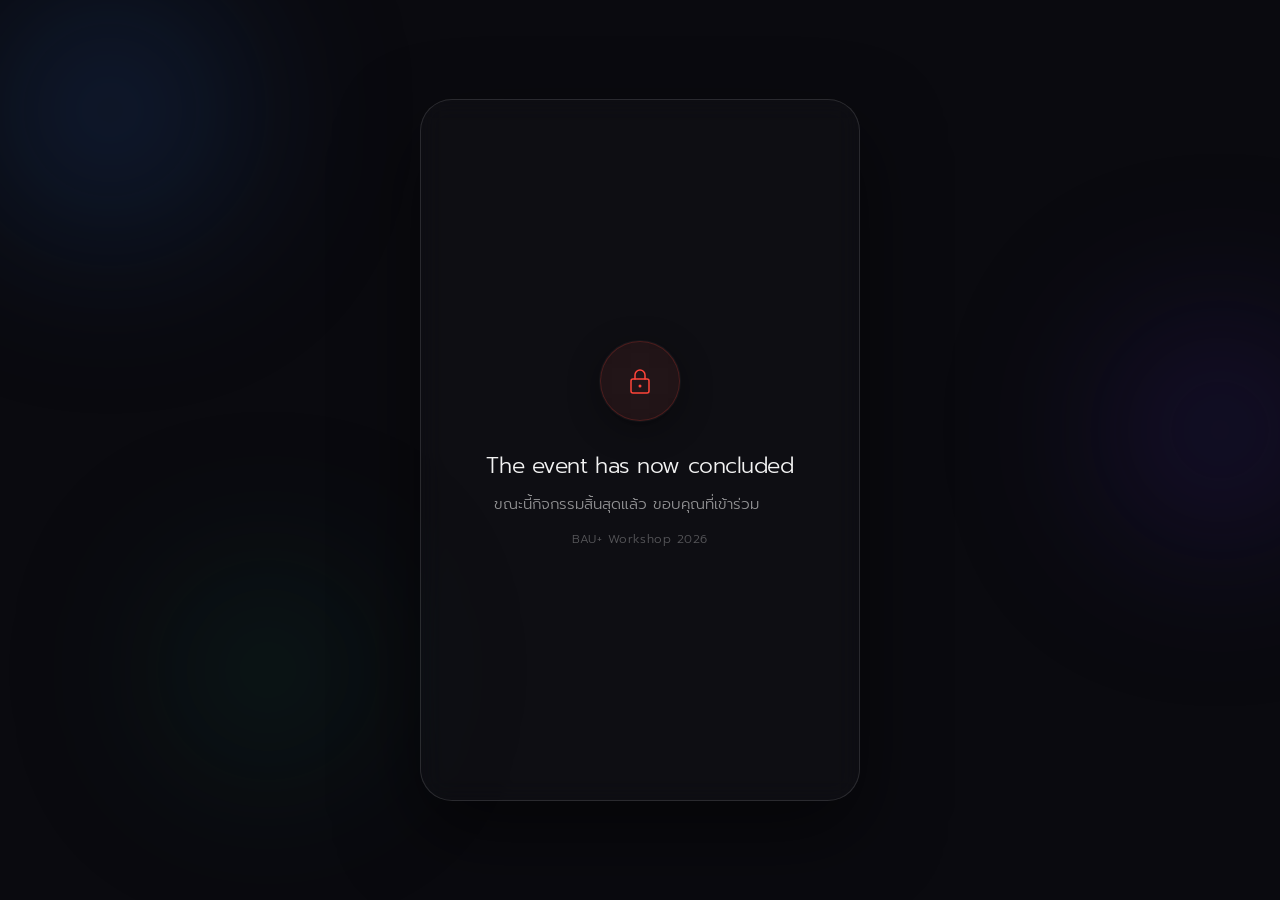
<file: closed.html>
<!DOCTYPE html>
<html lang="th">
<head>
  <meta charset="UTF-8" />
  <meta name="viewport" content="width=device-width, initial-scale=1.0, maximum-scale=1.0, user-scalable=no" />
  <title>Registration Closed</title>
  <link rel="preconnect" href="https://fonts.googleapis.com">
  <link rel="preconnect" href="https://fonts.gstatic.com" crossorigin>
  <link href="https://fonts.googleapis.com/css2?family=Prompt:wght@200;300;400;500&display=swap" rel="stylesheet">
  <link rel="stylesheet" href="style.css" />
</head>
<body>

  <!-- Background Orbs -->
  <div class="bg-orbs">
    <div class="orb orb-1"></div>
    <div class="orb orb-2"></div>
    <div class="orb orb-3"></div>
  </div>

  <div class="app">
    <div class="screen" data-screen="closed">
      <div class="screen-inner">
        <div class="closed-content">

          <div class="closed-icon-wrap">
            <div class="closed-icon-ring">
              <svg width="32" height="32" viewBox="0 0 32 32" fill="none">
                <rect x="7" y="14" width="18" height="14" rx="2" stroke="currentColor" stroke-width="1.5"/>
                <path d="M11 14v-4a5 5 0 0110 0v4" stroke="currentColor" stroke-width="1.5" stroke-linecap="round"/>
                <circle cx="16" cy="21" r="1.5" fill="currentColor"/>
              </svg>
            </div>
          </div>

          <div class="closed-text">
            <p class="closed-label">The event has now concluded</p>
            <p class="closed-sub">ขณะนี้กิจกรรมสิ้นสุดแล้ว ขอบคุณที่เข้าร่วม</p>
            <p class="closed-event">BAU+ Workshop 2026</p>
          </div>

        </div>
      </div>
    </div>
  </div>

</body>
</html>
</file>
<file: style.css>
/* ============================================================
   LIQUID GLASS CHECK-IN · Apple-inspired Design System
   ============================================================ */

/* ── Variables ────────────────────────────────────────────── */
:root {
  --bg: #0a0a0f;
  --bg-mid: #0f0f1a;

  /* Glass */
  --glass-bg: rgba(255,255,255,0.06);
  --glass-bg-hover: rgba(255,255,255,0.1);
  --glass-border: rgba(255,255,255,0.12);
  --glass-border-bright: rgba(255,255,255,0.22);
  --glass-blur: 24px;

  /* Text */
  --text-primary: rgba(255,255,255,0.95);
  --text-secondary: rgba(255,255,255,0.55);
  --text-tertiary: rgba(255,255,255,0.3);

  /* Accent */
  --accent: #5e9fff;
  --accent-warm: #a78bfa;
  --accent-glow: rgba(94,159,255,0.35);
  --success: #30d158;
  --success-glow: rgba(48,209,88,0.3);
  --error: #ff453a;

  /* Orb colors */
  --orb-1: #1a3a6e;
  --orb-2: #2d1b69;
  --orb-3: #0e3a2f;

  /* Typography */
  --font: 'Prompt', -apple-system, 'SF Pro Display', sans-serif;

  /* Radius */
  --r-sm: 12px;
  --r-md: 18px;
  --r-lg: 24px;
  --r-xl: 32px;

  /* Spacing */
  --safe-bottom: env(safe-area-inset-bottom, 0px);
}

/* ── Reset ────────────────────────────────────────────────── */
*, *::before, *::after { box-sizing: border-box; margin: 0; padding: 0; }

html {
  height: 100%;
  -webkit-tap-highlight-color: transparent;
  -webkit-text-size-adjust: 100%;
}

body {
  font-family: var(--font);
  background: var(--bg);
  color: var(--text-primary);
  min-height: 100vh;
  min-height: 100dvh;
  overflow-x: hidden;
  position: relative;
}

button { font-family: var(--font); cursor: pointer; border: none; outline: none; background: none; }
input  { font-family: var(--font); outline: none; border: none; background: none; }
img    { display: block; }

/* ── Background Orbs ──────────────────────────────────────── */
.bg-orbs {
  position: fixed;
  inset: 0;
  pointer-events: none;
  z-index: 0;
  overflow: hidden;
}

.orb {
  position: absolute;
  border-radius: 50%;
  filter: blur(80px);
  opacity: 0.55;
  animation: orb-drift 20s ease-in-out infinite;
}

.orb-1 {
  width: 380px; height: 380px;
  background: radial-gradient(circle, var(--orb-1), transparent 70%);
  top: -80px; left: -80px;
  animation-duration: 22s;
}

.orb-2 {
  width: 320px; height: 320px;
  background: radial-gradient(circle, var(--orb-2), transparent 70%);
  top: 30%; right: -100px;
  animation-duration: 18s;
  animation-delay: -7s;
}

.orb-3 {
  width: 280px; height: 280px;
  background: radial-gradient(circle, var(--orb-3), transparent 70%);
  bottom: 10%; left: 10%;
  animation-duration: 25s;
  animation-delay: -12s;
}

@keyframes orb-drift {
  0%, 100% { transform: translate(0, 0) scale(1); }
  33%       { transform: translate(30px, -20px) scale(1.08); }
  66%       { transform: translate(-20px, 30px) scale(0.94); }
}

/* ── App Shell ────────────────────────────────────────────── */
.app {
  position: relative;
  z-index: 1;
  width: 100%;
  min-height: 100vh;
  min-height: 100dvh;
}

/* ── Screens ──────────────────────────────────────────────── */
.screen {
  position: absolute;
  inset: 0;
  min-height: 100vh;
  min-height: 100dvh;
  display: flex;
  flex-direction: column;
  transition: opacity 0.45s cubic-bezier(0.4,0,0.2,1),
              transform 0.45s cubic-bezier(0.4,0,0.2,1);
}

.screen.hidden {
  opacity: 0;
  pointer-events: none;
  transform: translateY(24px);
}

.screen-inner {
  flex: 1;
  display: flex;
  flex-direction: column;
  padding: 0 20px;
  padding-bottom: max(32px, var(--safe-bottom));
  max-width: 460px;
  margin: 0 auto;
  width: 100%;
}

/* ── SCREEN 1 · Welcome ───────────────────────────────────── */
.welcome-content {
  flex: 1;
  display: flex;
  flex-direction: column;
  align-items: center;
  justify-content: center;
  gap: 0;
  padding: 60px 0 40px;
  text-align: center;
}

/* Logo */
.logo-wrap { margin-bottom: 36px; }

.logo-ring {
  width: 80px; height: 80px;
  border-radius: 50%;
  background: var(--glass-bg);
  border: 1px solid var(--glass-border-bright);
  backdrop-filter: blur(var(--glass-blur));
  -webkit-backdrop-filter: blur(var(--glass-blur));
  display: flex; align-items: center; justify-content: center;
  box-shadow:
    0 0 0 1px rgba(255,255,255,0.04),
    0 8px 32px rgba(0,0,0,0.4),
    inset 0 1px 0 rgba(255,255,255,0.15);
  animation: logo-pulse 3s ease-in-out infinite;
}

.logo-icon { color: var(--text-primary); opacity: 0.9; }

@keyframes logo-pulse {
  0%, 100% { box-shadow: 0 0 0 1px rgba(255,255,255,0.04), 0 8px 32px rgba(0,0,0,0.4), inset 0 1px 0 rgba(255,255,255,0.15), 0 0 0 0 var(--accent-glow); }
  50%       { box-shadow: 0 0 0 1px rgba(255,255,255,0.04), 0 8px 32px rgba(0,0,0,0.4), inset 0 1px 0 rgba(255,255,255,0.15), 0 0 0 16px transparent; }
}

/* Welcome text */
.welcome-text { margin-bottom: 44px; }

.welcome-label {
  font-size: 13px;
  font-weight: 300;
  color: var(--text-secondary);
  letter-spacing: 0.08em;
  text-transform: uppercase;
  margin-bottom: 10px;
}

.welcome-title {
  font-size: clamp(38px, 11vw, 52px);
  font-weight: 200;
  line-height: 1.1;
  letter-spacing: -0.03em;
  color: var(--text-primary);
  margin-bottom: 16px;
}

.welcome-title span {
  background: linear-gradient(135deg, var(--accent) 0%, var(--accent-warm) 100%);
  -webkit-background-clip: text;
  -webkit-text-fill-color: transparent;
  background-clip: text;
  font-weight: 300;
}

.welcome-sub {
  font-size: 15px;
  font-weight: 300;
  color: var(--text-secondary);
  line-height: 1.6;
}

/* Welcome Actions */
.welcome-actions { width: 100%; margin-bottom: 28px; }

.welcome-footer {
  font-size: 12px;
  font-weight: 300;
  color: var(--text-tertiary);
  letter-spacing: 0.04em;
}

/* ── Buttons ──────────────────────────────────────────────── */
.btn-primary {
  width: 100%;
  height: 56px;
  border-radius: var(--r-xl);
  background: linear-gradient(135deg,
    rgba(94,159,255,0.25) 0%,
    rgba(167,139,250,0.2) 100%);
  border: 1px solid var(--glass-border-bright);
  backdrop-filter: blur(var(--glass-blur));
  -webkit-backdrop-filter: blur(var(--glass-blur));
  color: var(--text-primary);
  font-size: 16px;
  font-weight: 400;
  display: flex; align-items: center; justify-content: center; gap: 8px;
  box-shadow:
    0 4px 24px rgba(0,0,0,0.3),
    inset 0 1px 0 rgba(255,255,255,0.15),
    0 0 0 0 var(--accent-glow);
  transition: all 0.25s cubic-bezier(0.4,0,0.2,1);
  position: relative;
  overflow: hidden;
}

.btn-primary::before {
  content: '';
  position: absolute;
  inset: 0;
  background: linear-gradient(135deg, rgba(255,255,255,0.06) 0%, transparent 60%);
  pointer-events: none;
}

.btn-primary:active {
  transform: scale(0.97);
  box-shadow: 0 2px 12px rgba(0,0,0,0.3), inset 0 1px 0 rgba(255,255,255,0.1);
}

.btn-done {
  margin-top: 8px;
  background: linear-gradient(135deg,
    rgba(48,209,88,0.2) 0%,
    rgba(48,209,88,0.1) 100%);
  border-color: rgba(48,209,88,0.3);
}

/* Back Button */
.btn-back {
  width: 40px; height: 40px;
  border-radius: 50%;
  background: var(--glass-bg);
  border: 1px solid var(--glass-border);
  color: var(--text-primary);
  display: flex; align-items: center; justify-content: center;
  transition: all 0.2s ease;
  backdrop-filter: blur(12px);
  -webkit-backdrop-filter: blur(12px);
}

.btn-back:active { transform: scale(0.92); background: var(--glass-bg-hover); }

/* ── Page Header ──────────────────────────────────────────── */
.page-header {
  display: flex;
  align-items: center;
  gap: 12px;
  padding: 16px 0 12px;
  padding-top: max(16px, env(safe-area-inset-top, 16px));
}

.header-title h2 {
  font-size: 18px;
  font-weight: 400;
  letter-spacing: -0.02em;
}

.header-step {
  font-size: 11px;
  color: var(--text-tertiary);
  font-weight: 300;
  margin-bottom: 2px;
}

.header-spacer { width: 40px; }

/* ── Progress Bar ─────────────────────────────────────────── */
.progress-bar {
  height: 2px;
  background: rgba(255,255,255,0.08);
  border-radius: 99px;
  margin-bottom: 28px;
  overflow: hidden;
}

.progress-fill {
  height: 100%;
  width: 0%;
  background: linear-gradient(90deg, var(--accent), var(--accent-warm));
  border-radius: 99px;
  transition: width 0.5s cubic-bezier(0.4,0,0.2,1);
  box-shadow: 0 0 8px var(--accent-glow);
}

/* ── Form ─────────────────────────────────────────────────── */
.form-container {
  flex: 1;
  display: flex;
  flex-direction: column;
  gap: 0;
}

.field-group {
  margin-bottom: 28px;
}

.field-label {
  display: flex;
  align-items: center;
  gap: 8px;
  font-size: 13px;
  font-weight: 400;
  color: var(--text-secondary);
  letter-spacing: 0.02em;
  margin-bottom: 10px;
}

.label-icon {
  width: 26px; height: 26px;
  background: var(--glass-bg);
  border: 1px solid var(--glass-border);
  border-radius: 8px;
  display: flex; align-items: center; justify-content: center;
  color: var(--accent);
}

/* Input */
.input-wrap {
  position: relative;
}

.glass-input {
  width: 100%;
  height: 54px;
  padding: 0 48px 0 18px;
  font-size: 17px;
  font-weight: 300;
  color: var(--text-primary);
  background: var(--glass-bg);
  border: 1px solid var(--glass-border);
  border-radius: var(--r-md);
  backdrop-filter: blur(var(--glass-blur));
  -webkit-backdrop-filter: blur(var(--glass-blur));
  box-shadow:
    inset 0 1px 0 rgba(255,255,255,0.05),
    0 4px 16px rgba(0,0,0,0.2);
  transition: all 0.25s ease;
  letter-spacing: 0.04em;
}

.glass-input::placeholder {
  color: var(--text-tertiary);
  font-weight: 300;
  font-size: 14px;
  letter-spacing: 0;
}

.glass-input:focus {
  border-color: var(--accent);
  background: rgba(94,159,255,0.07);
  box-shadow:
    inset 0 1px 0 rgba(255,255,255,0.06),
    0 4px 16px rgba(0,0,0,0.2),
    0 0 0 3px rgba(94,159,255,0.12);
}

.glass-input.valid {
  border-color: var(--success);
  box-shadow: inset 0 1px 0 rgba(255,255,255,0.05), 0 4px 16px rgba(0,0,0,0.2), 0 0 0 3px var(--success-glow);
}

.glass-input.error {
  border-color: var(--error);
  box-shadow: inset 0 1px 0 rgba(255,255,255,0.05), 0 4px 16px rgba(0,0,0,0.2), 0 0 0 3px rgba(255,69,58,0.15);
}

.input-status {
  position: absolute;
  right: 14px; top: 50%;
  transform: translateY(-50%);
  width: 22px; height: 22px;
  display: flex; align-items: center; justify-content: center;
  border-radius: 50%;
  font-size: 12px;
  opacity: 0;
  transition: all 0.25s ease;
  pointer-events: none;
}

.input-status.show-ok {
  opacity: 1;
  color: var(--success);
}

.input-status.show-err {
  opacity: 1;
  color: var(--error);
}

.field-hint {
  font-size: 12px;
  color: var(--text-tertiary);
  margin-top: 7px;
  font-weight: 300;
  padding-left: 2px;
  transition: color 0.2s;
}

.field-hint.error { color: var(--error); }

/* Divider */
.divider {
  display: flex;
  align-items: center;
  gap: 12px;
  margin: 4px 0 28px;
}

.divider::before,
.divider::after {
  content: '';
  flex: 1;
  height: 1px;
  background: var(--glass-border);
}

.divider span {
  font-size: 12px;
  font-weight: 300;
  color: var(--text-tertiary);
  letter-spacing: 0.05em;
  white-space: nowrap;
}

/* ── Camera ───────────────────────────────────────────────── */
.camera-container {
  width: 100%;
  border-radius: var(--r-lg);
  overflow: hidden;
  background: var(--glass-bg);
  border: 1px solid var(--glass-border);
  backdrop-filter: blur(var(--glass-blur));
  -webkit-backdrop-filter: blur(var(--glass-blur));
  box-shadow: 0 4px 24px rgba(0,0,0,0.3),
              inset 0 1px 0 rgba(255,255,255,0.06);
  aspect-ratio: 3/4;
  position: relative;
}

/* Idle */
.camera-idle {
  width: 100%; height: 100%;
  display: flex; flex-direction: column;
  align-items: center; justify-content: center;
  gap: 10px;
  padding: 32px;
}

.camera-icon-wrap {
  color: var(--text-secondary);
  margin-bottom: 4px;
  opacity: 0.6;
}

.camera-idle-text {
  font-size: 16px;
  font-weight: 300;
  color: var(--text-secondary);
}

.camera-idle-sub {
  font-size: 12px;
  color: var(--text-tertiary);
  font-weight: 300;
}

.btn-camera-open {
  margin-top: 12px;
  display: flex; align-items: center; gap: 8px;
  padding: 12px 24px;
  border-radius: 99px;
  background: rgba(94,159,255,0.15);
  border: 1px solid rgba(94,159,255,0.3);
  color: var(--accent);
  font-size: 14px;
  font-weight: 400;
  transition: all 0.2s ease;
}

.btn-camera-open:active { transform: scale(0.95); background: rgba(94,159,255,0.22); }

/* Live */
.camera-live {
  width: 100%; height: 100%;
  position: relative;
}

.camera-live video {
  width: 100%; height: 100%;
  object-fit: cover;
  transform: scaleX(-1); /* Mirror front camera */
}

.camera-live.rear video { transform: scaleX(1); }

.camera-overlay {
  position: absolute;
  inset: 0;
  pointer-events: none;
  display: flex;
  align-items: center;
  justify-content: center;
}

.face-guide {
  width: 54%; aspect-ratio: 3/4;
  position: relative;
}

.face-corner {
  position: absolute;
  width: 22px; height: 22px;
  border-color: rgba(255,255,255,0.7);
  border-style: solid;
  border-width: 0;
}

.face-corner.tl { top: 0; left: 0;  border-top-width: 2px; border-left-width: 2px; border-top-left-radius: 4px; }
.face-corner.tr { top: 0; right: 0; border-top-width: 2px; border-right-width: 2px; border-top-right-radius: 4px; }
.face-corner.bl { bottom: 0; left: 0; border-bottom-width: 2px; border-left-width: 2px; border-bottom-left-radius: 4px; }
.face-corner.br { bottom: 0; right: 0; border-bottom-width: 2px; border-right-width: 2px; border-bottom-right-radius: 4px; }

.camera-controls {
  position: absolute;
  bottom: 0; left: 0; right: 0;
  height: 100px;
  display: flex;
  align-items: center;
  justify-content: space-between;
  padding: 0 28px;
  background: linear-gradient(to top, rgba(0,0,0,0.6) 0%, transparent 100%);
}

.btn-cam-action {
  width: 44px; height: 44px;
  border-radius: 50%;
  background: rgba(0,0,0,0.35);
  border: 1px solid rgba(255,255,255,0.2);
  color: white;
  display: flex; align-items: center; justify-content: center;
  backdrop-filter: blur(8px);
  -webkit-backdrop-filter: blur(8px);
  transition: all 0.2s ease;
}

.btn-cam-action:active { transform: scale(0.9); }

.btn-shutter {
  width: 70px; height: 70px;
  border-radius: 50%;
  background: rgba(255,255,255,0.9);
  border: 3px solid rgba(255,255,255,0.4);
  display: flex; align-items: center; justify-content: center;
  box-shadow: 0 0 0 4px rgba(255,255,255,0.15);
  transition: all 0.15s ease;
}

.shutter-inner {
  width: 54px; height: 54px;
  border-radius: 50%;
  background: white;
  border: 2px solid rgba(0,0,0,0.08);
  transition: all 0.15s ease;
}

.btn-shutter:active .shutter-inner { transform: scale(0.85); background: rgba(255,255,255,0.85); }

/* Preview */
.camera-preview {
  width: 100%; height: 100%;
  position: relative;
}

.camera-preview img {
  width: 100%; height: 100%;
  object-fit: cover;
}

.preview-overlay {
  position: absolute;
  inset: 0;
  background: linear-gradient(to bottom, transparent 60%, rgba(0,0,0,0.5) 100%);
  pointer-events: none;
}

.preview-badge {
  position: absolute;
  top: 14px; right: 14px;
  display: flex; align-items: center; gap: 6px;
  padding: 6px 12px;
  border-radius: 99px;
  background: rgba(48,209,88,0.2);
  border: 1px solid rgba(48,209,88,0.4);
  color: var(--success);
  font-size: 12px;
  font-weight: 400;
  backdrop-filter: blur(12px);
  -webkit-backdrop-filter: blur(12px);
}

.btn-retake {
  position: absolute;
  bottom: 16px; left: 50%; transform: translateX(-50%);
  padding: 10px 22px;
  border-radius: 99px;
  background: rgba(0,0,0,0.5);
  border: 1px solid rgba(255,255,255,0.2);
  color: rgba(255,255,255,0.85);
  font-size: 14px;
  font-weight: 300;
  backdrop-filter: blur(12px);
  -webkit-backdrop-filter: blur(12px);
  transition: all 0.2s ease;
}

.btn-retake:active { transform: translateX(-50%) scale(0.95); }

.hidden { display: none !important; }

/* ── Submit ────────────────────────────────────────────────── */
.submit-area {
  padding-top: 24px;
  display: flex;
  flex-direction: column;
  align-items: center;
  gap: 10px;
}

.btn-submit {
  width: 100%;
  height: 56px;
  border-radius: var(--r-xl);
  background: linear-gradient(135deg,
    rgba(94,159,255,0.3) 0%,
    rgba(167,139,250,0.25) 100%);
  border: 1px solid rgba(94,159,255,0.35);
  color: var(--text-primary);
  font-size: 16px;
  font-weight: 400;
  display: flex; align-items: center; justify-content: center; gap: 10px;
  backdrop-filter: blur(var(--glass-blur));
  -webkit-backdrop-filter: blur(var(--glass-blur));
  box-shadow: 0 4px 24px rgba(0,0,0,0.3), inset 0 1px 0 rgba(255,255,255,0.12);
  transition: all 0.25s ease;
  position: relative;
  overflow: hidden;
}

.btn-submit::before {
  content: '';
  position: absolute; inset: 0;
  background: linear-gradient(135deg, rgba(255,255,255,0.06) 0%, transparent 50%);
}

.btn-submit:disabled {
  opacity: 0.38;
  cursor: not-allowed;
}

.btn-submit:not(:disabled):active {
  transform: scale(0.97);
  box-shadow: 0 2px 12px rgba(0,0,0,0.3);
}

.btn-submit.loading { pointer-events: none; }

.spinner {
  width: 20px; height: 20px;
  border: 2px solid rgba(255,255,255,0.2);
  border-top-color: rgba(255,255,255,0.85);
  border-radius: 50%;
  animation: spin 0.75s linear infinite;
}

@keyframes spin { to { transform: rotate(360deg); } }

.submit-note {
  font-size: 12px;
  color: var(--text-tertiary);
  font-weight: 300;
  text-align: center;
}

/* ── SCREEN 3 · Success ───────────────────────────────────── */
.success-content {
  flex: 1;
  display: flex;
  flex-direction: column;
  align-items: center;
  justify-content: center;
  gap: 24px;
  padding: 40px 0;
  text-align: center;
}

.success-avatar-wrap {
  position: relative;
  margin-bottom: 4px;
}

.success-avatar-ring {
  width: 110px; height: 110px;
  border-radius: 50%;
  overflow: hidden;
  border: 2px solid var(--glass-border-bright);
  box-shadow: 0 0 0 6px rgba(48,209,88,0.1),
              0 12px 40px rgba(0,0,0,0.4);
  animation: success-pop 0.5s cubic-bezier(0.34,1.56,0.64,1) both;
}

.success-avatar-ring img {
  width: 100%; height: 100%;
  object-fit: cover;
}

.success-check {
  position: absolute;
  bottom: 2px; right: 2px;
  width: 32px; height: 32px;
  border-radius: 50%;
  background: var(--success);
  display: flex; align-items: center; justify-content: center;
  border: 2px solid var(--bg);
  box-shadow: 0 2px 8px rgba(48,209,88,0.4);
  animation: success-pop 0.5s cubic-bezier(0.34,1.56,0.64,1) 0.15s both;
}

@keyframes success-pop {
  from { transform: scale(0); opacity: 0; }
  to   { transform: scale(1); opacity: 1; }
}

.success-text {}

.success-label {
  font-size: 13px;
  color: var(--success);
  font-weight: 300;
  letter-spacing: 0.06em;
  text-transform: uppercase;
  margin-bottom: 6px;
}

.success-name {
  font-size: 30px;
  font-weight: 200;
  letter-spacing: -0.02em;
  margin-bottom: 4px;
}

.success-id {
  font-size: 14px;
  color: var(--text-secondary);
  font-weight: 300;
}

/* Success card */
.success-card {
  width: 100%;
  background: var(--glass-bg);
  border: 1px solid var(--glass-border);
  border-radius: var(--r-lg);
  backdrop-filter: blur(var(--glass-blur));
  -webkit-backdrop-filter: blur(var(--glass-blur));
  padding: 4px 0;
  box-shadow: 0 4px 20px rgba(0,0,0,0.25),
              inset 0 1px 0 rgba(255,255,255,0.07);
  overflow: hidden;
}

.success-card-row {
  display: flex;
  align-items: center;
  justify-content: space-between;
  padding: 14px 20px;
  border-bottom: 1px solid var(--glass-border);
}

.success-card-row:last-child { border-bottom: none; }

.card-key {
  font-size: 13px;
  font-weight: 300;
  color: var(--text-secondary);
}

.card-val {
  font-size: 14px;
  font-weight: 400;
  color: var(--text-primary);
}

.card-status {
  display: flex; align-items: center; gap: 6px;
  color: var(--success);
}

.status-dot {
  width: 7px; height: 7px;
  border-radius: 50%;
  background: var(--success);
  box-shadow: 0 0 6px var(--success);
  animation: dot-pulse 2s ease-in-out infinite;
}

@keyframes dot-pulse {
  0%, 100% { opacity: 1; transform: scale(1); }
  50%       { opacity: 0.5; transform: scale(0.75); }
}

/* ── Flash animation for capture ─────────────────────────── */
@keyframes flash {
  0%   { opacity: 0; }
  20%  { opacity: 1; }
  100% { opacity: 0; }
}

.flash-overlay {
  position: fixed; inset: 0; z-index: 999;
  background: white;
  pointer-events: none;
  opacity: 0;
  animation: flash 0.4s ease-out forwards;
}

/* ── Responsive ───────────────────────────────────────────── */
@media (min-width: 420px) {
  .screen-inner { padding-left: 24px; padding-right: 24px; }
}

@media (min-width: 600px) {
  .app {
    display: flex;
    align-items: center;
    justify-content: center;
    padding: 32px 20px;
  }
  .screen {
    position: relative;
    min-height: auto;
    max-width: 440px;
    width: 100%;
    border-radius: 32px;
    border: 1px solid var(--glass-border);
    backdrop-filter: blur(12px);
    -webkit-backdrop-filter: blur(12px);
    background: rgba(255,255,255,0.02);
    overflow: hidden;
    box-shadow: 0 32px 80px rgba(0,0,0,0.5);
  }
  .screen.hidden {
    display: none !important;
  }
  .screen-inner {
    min-height: 700px;
  }
}

/* ─── Language Switcher (global, fixed) ───────────────────── */
.language-switcher {
  position: fixed;
  top: max(16px, env(safe-area-inset-top, 16px));
  right: 16px;
  display: flex;
  gap: 8px;
  z-index: 50;
}

.lang-btn {
  width: 36px;
  height: 36px;
  border-radius: 50%;
  background: rgba(255, 255, 255, 0.1);
  backdrop-filter: blur(8px);
  -webkit-backdrop-filter: blur(8px);
  border: 1px solid rgba(255, 255, 255, 0.2);
  font-size: 18px;
  cursor: pointer;
  transition: all 0.2s cubic-bezier(0.4, 0, 0.2, 1);
  display: flex;
  align-items: center;
  justify-content: center;
  color: white;
  box-shadow: 0 2px 8px rgba(0, 0, 0, 0.1);
}

.lang-btn:hover {
  background: rgba(255, 255, 255, 0.25);
  transform: translateY(-2px);
  box-shadow: 0 4px 12px rgba(0, 0, 0, 0.15);
}

.lang-btn:active {
  transform: scale(0.92);
  transition: transform 0.1s;
}

.lang-btn.active {
  background: linear-gradient(135deg, rgba(94,159,255,0.4), rgba(167,139,250,0.35));
  border-color: var(--glass-border-bright);
  box-shadow: 0 0 0 1px rgba(94,159,255,0.4), 0 4px 12px rgba(94,159,255,0.25);
}

/* ─── Offline Banner ──────────────────────────────────────── */
.offline-banner {
  position: fixed;
  top: 0; left: 0; right: 0;
  z-index: 300;
  display: flex;
  align-items: center;
  justify-content: center;
  gap: 8px;
  padding: 10px 16px;
  padding-top: max(10px, env(safe-area-inset-top, 10px));
  background: rgba(255,159,10,0.16);
  border-bottom: 1px solid rgba(255,159,10,0.35);
  color: #ffb340;
  font-size: 13px;
  font-weight: 400;
  backdrop-filter: blur(20px);
  -webkit-backdrop-filter: blur(20px);
  transform: translateY(-100%);
  transition: transform 0.35s cubic-bezier(0.4,0,0.2,1);
}

.offline-banner.show { transform: translateY(0); }

/* ─── Kiosk countdown hint ────────────────────────────────── */
.kiosk-hint {
  margin-top: 14px;
  font-size: 13px;
  font-weight: 300;
  color: var(--text-tertiary);
  letter-spacing: 0.02em;
  animation: fade-in 0.4s ease;
}

.kiosk-hint #kiosk-countdown {
  color: var(--accent);
  font-weight: 500;
  font-variant-numeric: tabular-nums;
}

/* โหมด kiosk: ซ่อนปุ่มเปลี่ยนภาษาบนหน้า success ระหว่างนับถอยหลังไม่จำเป็น
   แต่ยังคงให้เปลี่ยนภาษาที่หน้า welcome ได้ตามปกติ */
@keyframes fade-in {
  from { opacity: 0; transform: translateY(4px); }
  to   { opacity: 1; transform: translateY(0); }
}

/* ─── Optional field marker ───────────────────────────────── */
.field-optional {
  color: var(--text-tertiary);
  font-weight: 300;
  font-size: 11px;
  margin-left: 2px;
}

/* ─── Success avatar fallback (เมื่อไม่มีรูป) ─────────────── */
.avatar-fallback {
  width: 100%; height: 100%;
  display: flex;
  align-items: center;
  justify-content: center;
  background: linear-gradient(135deg, var(--accent), var(--accent-warm));
  color: #fff;
  font-weight: 300;
  font-size: 40px;
  text-transform: uppercase;
  letter-spacing: 0.02em;
}

/* ─── Config error (ยังไม่ตั้งค่า Supabase) ──────────────── */
.config-error {
  max-width: 320px;
  text-align: center;
  padding: 24px;
}
.config-error-title {
  font-size: 17px;
  font-weight: 400;
  color: var(--text-primary);
  margin-bottom: 10px;
}
.config-error-sub {
  font-size: 13px;
  font-weight: 300;
  color: var(--text-secondary);
  line-height: 1.7;
}
.config-error code {
  background: rgba(255,255,255,0.08);
  padding: 1px 6px;
  border-radius: 4px;
  font-size: 12px;
}

/* ─── Accessibility: focus-visible ────────────────────────── */
:focus-visible {
  outline: 2px solid var(--accent);
  outline-offset: 2px;
  border-radius: 6px;
}
.btn-primary:focus-visible,
.btn-submit:focus-visible,
.btn-done:focus-visible {
  outline-offset: 3px;
}

/* ─── Accessibility: reduced motion ───────────────────────── */
@media (prefers-reduced-motion: reduce) {
  *, *::before, *::after {
    animation-duration: 0.001ms !important;
    animation-iteration-count: 1 !important;
    transition-duration: 0.01ms !important;
    scroll-behavior: auto !important;
  }
  .orb { animation: none !important; }
}

/* ปรับตำแหน่งบนมือถือ */
@media (max-width: 640px) {
  .language-switcher {
    top: 12px;
    right: 12px;
    gap: 6px;
  }

  .lang-btn {
    width: 32px;
    height: 32px;
    font-size: 16px;
  }
}

/* ─── Loading Overlay ─────────────────────────────────────── */
.loading-overlay {
  position: fixed;
  inset: 0;
  background: var(--bg);
  z-index: 100;
  display: flex;
  align-items: center;
  justify-content: center;
  transition: opacity 0.4s ease;
}

.loading-overlay.fade-out {
  opacity: 0;
  pointer-events: none;
}

.loading-spinner {
  width: 36px; height: 36px;
  border: 2px solid rgba(255,255,255,0.1);
  border-top-color: var(--accent);
  border-radius: 50%;
  animation: spin 0.75s linear infinite;
}

/* ─── SCREEN 4 · Closed ───────────────────────────────────── */
.closed-content {
  flex: 1;
  display: flex;
  flex-direction: column;
  align-items: center;
  justify-content: center;
  gap: 28px;
  padding: 60px 0 40px;
  text-align: center;
}

.closed-icon-ring {
  width: 80px; height: 80px;
  border-radius: 50%;
  background: rgba(255,69,58,0.07);
  border: 1px solid rgba(255,69,58,0.2);
  backdrop-filter: blur(var(--glass-blur));
  -webkit-backdrop-filter: blur(var(--glass-blur));
  display: flex; align-items: center; justify-content: center;
  color: var(--error);
  box-shadow:
    0 0 0 1px rgba(255,255,255,0.04),
    0 8px 32px rgba(0,0,0,0.4);
}

.closed-text { display: flex; flex-direction: column; gap: 10px; }

.closed-label {
  font-size: 22px;
  font-weight: 300;
  color: var(--text-primary);
  letter-spacing: -0.02em;
}

.closed-sub {
  font-size: 15px;
  font-weight: 300;
  color: var(--text-secondary);
  line-height: 1.6;
  max-width: 280px;
}

.closed-event {
  font-size: 12px;
  font-weight: 300;
  color: var(--text-tertiary);
  letter-spacing: 0.04em;
  margin-top: 4px;
}

/* ─── Error Toast ─────────────────────────────────────────── */
.error-toast {
  position: fixed;
  bottom: 28px;
  left: 50%;
  transform: translateX(-50%) translateY(16px);
  background: rgba(255,69,58,0.12);
  border: 1px solid rgba(255,69,58,0.3);
  color: rgba(255,255,255,0.9);
  padding: 12px 20px;
  border-radius: var(--r-md);
  font-size: 14px;
  font-weight: 300;
  backdrop-filter: blur(20px);
  -webkit-backdrop-filter: blur(20px);
  max-width: calc(100vw - 48px);
  text-align: center;
  opacity: 0;
  pointer-events: none;
  transition: all 0.3s cubic-bezier(0.4,0,0.2,1);
  z-index: 200;
  box-shadow: 0 4px 20px rgba(0,0,0,0.3);
}

.error-toast.show {
  opacity: 1;
  transform: translateX(-50%) translateY(0);
}

/* ─── WebView banner ─────────────────────────────────────────── */
.webview-banner {
  position: fixed;
  top: 0; left: 0; right: 0;
  z-index: 290;
  display: flex;
  align-items: center;
  justify-content: center;
  flex-wrap: wrap;
  gap: 6px 10px;
  padding: 10px 16px;
  padding-top: max(10px, env(safe-area-inset-top, 10px));
  background: rgba(94,159,255,0.14);
  border-bottom: 1px solid rgba(94,159,255,0.3);
  color: var(--accent);
  font-size: 13px;
  font-weight: 300;
  backdrop-filter: blur(20px);
  -webkit-backdrop-filter: blur(20px);
}

.webview-open-btn {
  display: inline-flex;
  align-items: center;
  gap: 5px;
  padding: 4px 12px;
  border-radius: 99px;
  background: rgba(94,159,255,0.2);
  border: 1px solid rgba(94,159,255,0.4);
  color: var(--accent);
  font-size: 12px;
  font-weight: 400;
  font-family: var(--font);
  cursor: pointer;
  transition: all 0.2s ease;
  white-space: nowrap;
}

.webview-open-btn:active { transform: scale(0.95); background: rgba(94,159,255,0.3); }

.webview-dismiss-btn {
  position: absolute;
  right: 12px; top: 50%; transform: translateY(-50%);
  background: none;
  border: none;
  color: rgba(94,159,255,0.6);
  font-size: 14px;
  font-family: var(--font);
  cursor: pointer;
  padding: 4px 6px;
  line-height: 1;
}

.webview-dismiss-btn:active { color: var(--accent); }

/* ─── Camera: skip-photo button (in idle state) ─────────────── */
.btn-skip-photo {
  margin-top: 10px;
  background: none;
  border: none;
  color: var(--text-tertiary);
  font-size: 12px;
  font-weight: 300;
  font-family: var(--font);
  cursor: pointer;
  text-decoration: underline;
  text-underline-offset: 3px;
  transition: color 0.2s ease;
  padding: 4px 0;
}

.btn-skip-photo:active { color: var(--text-secondary); }

/* ─── Camera: permission-denied state ───────────────────────── */
.camera-blocked {
  width: 100%; height: 100%;
  display: flex; flex-direction: column;
  align-items: center; justify-content: center;
  gap: 10px;
  padding: 28px 24px;
  text-align: center;
}

.camera-blocked-icon {
  color: var(--error);
  opacity: 0.6;
  margin-bottom: 4px;
}

.camera-blocked-title {
  font-size: 15px;
  font-weight: 400;
  color: var(--text-secondary);
}

.camera-blocked-hint {
  font-size: 12px;
  font-weight: 300;
  color: var(--text-tertiary);
  line-height: 1.65;
  max-width: 220px;
}

/* ─── Config/loading error: retry button ────────────────────── */
.config-retry-btn {
  display: inline-block;
  margin-top: 16px;
  padding: 10px 22px;
  border-radius: 99px;
  background: rgba(94,159,255,0.15);
  border: 1px solid rgba(94,159,255,0.35);
  color: rgba(255,255,255,0.9);
  font-size: 14px;
  font-weight: 300;
  font-family: var(--font);
  cursor: pointer;
  transition: all 0.2s ease;
  text-decoration: none;
}

.config-retry-btn:active { transform: scale(0.96); background: rgba(94,159,255,0.25); }
</file>
